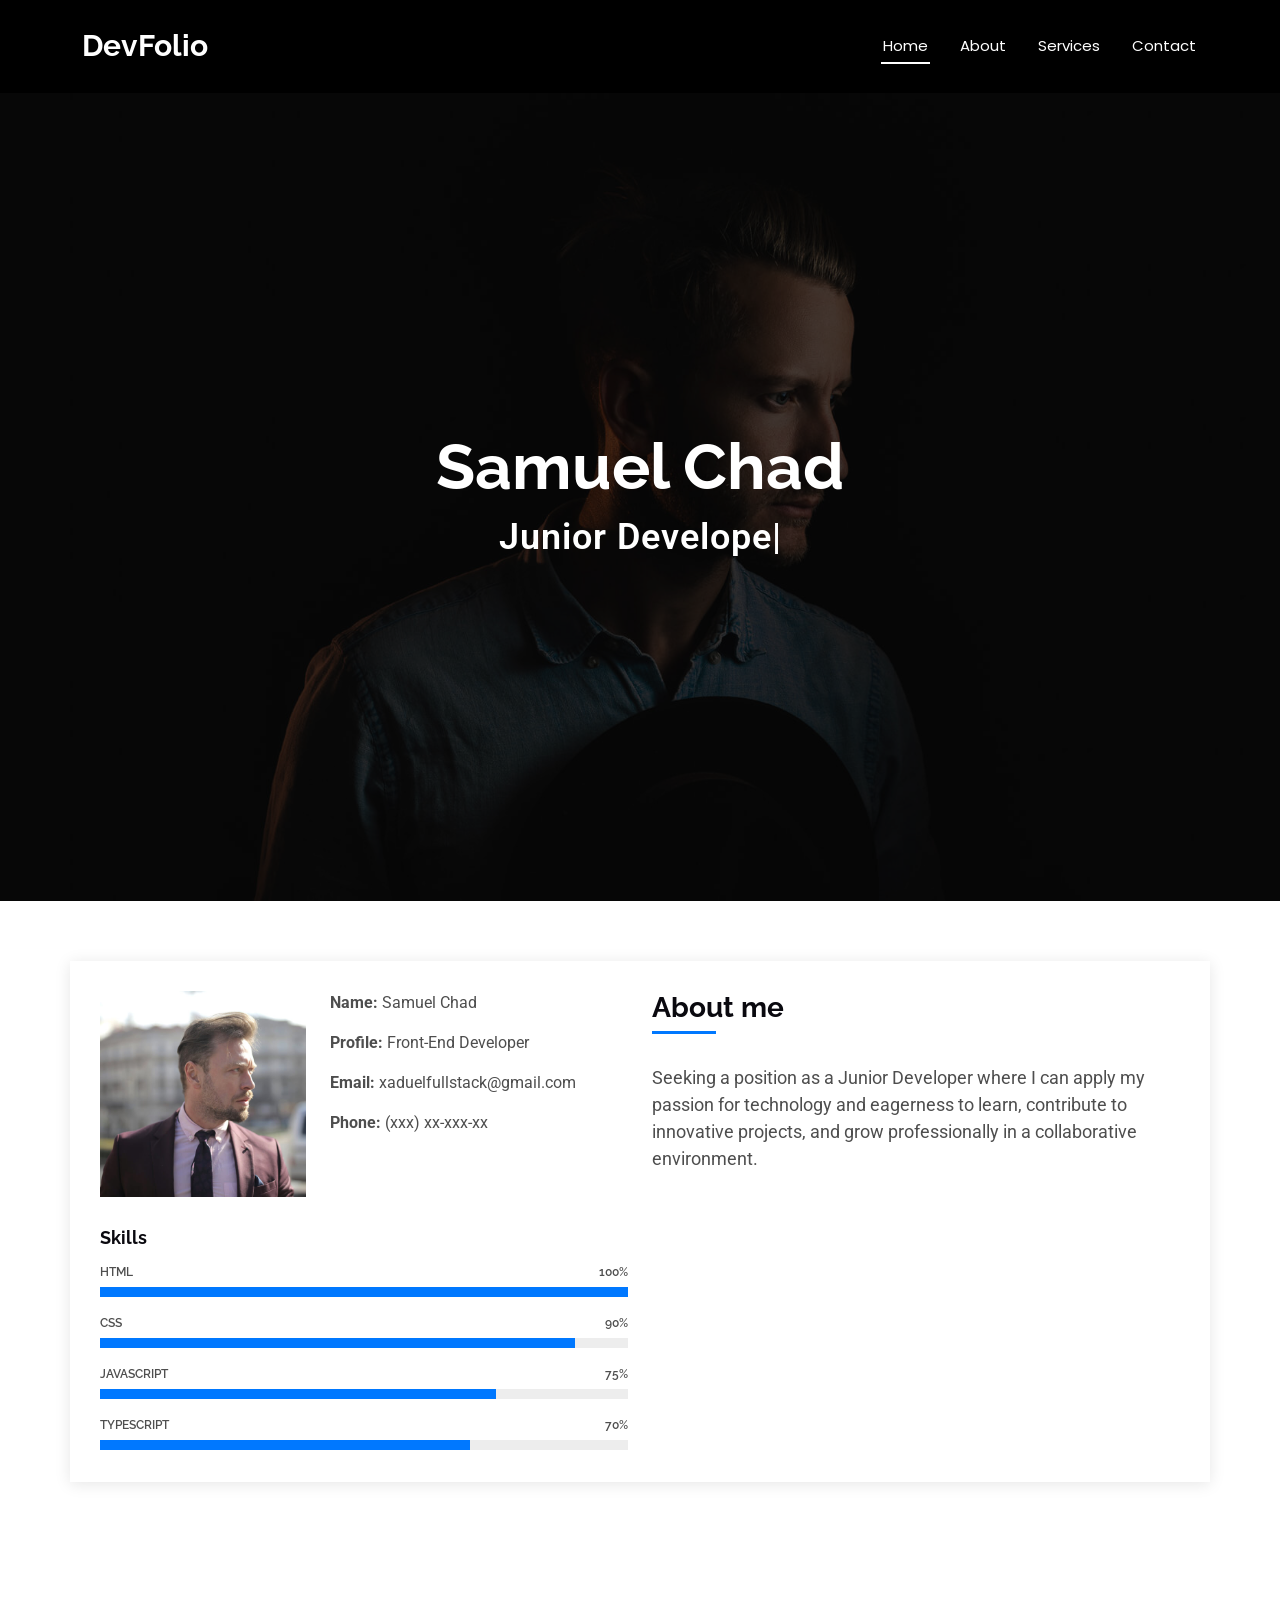
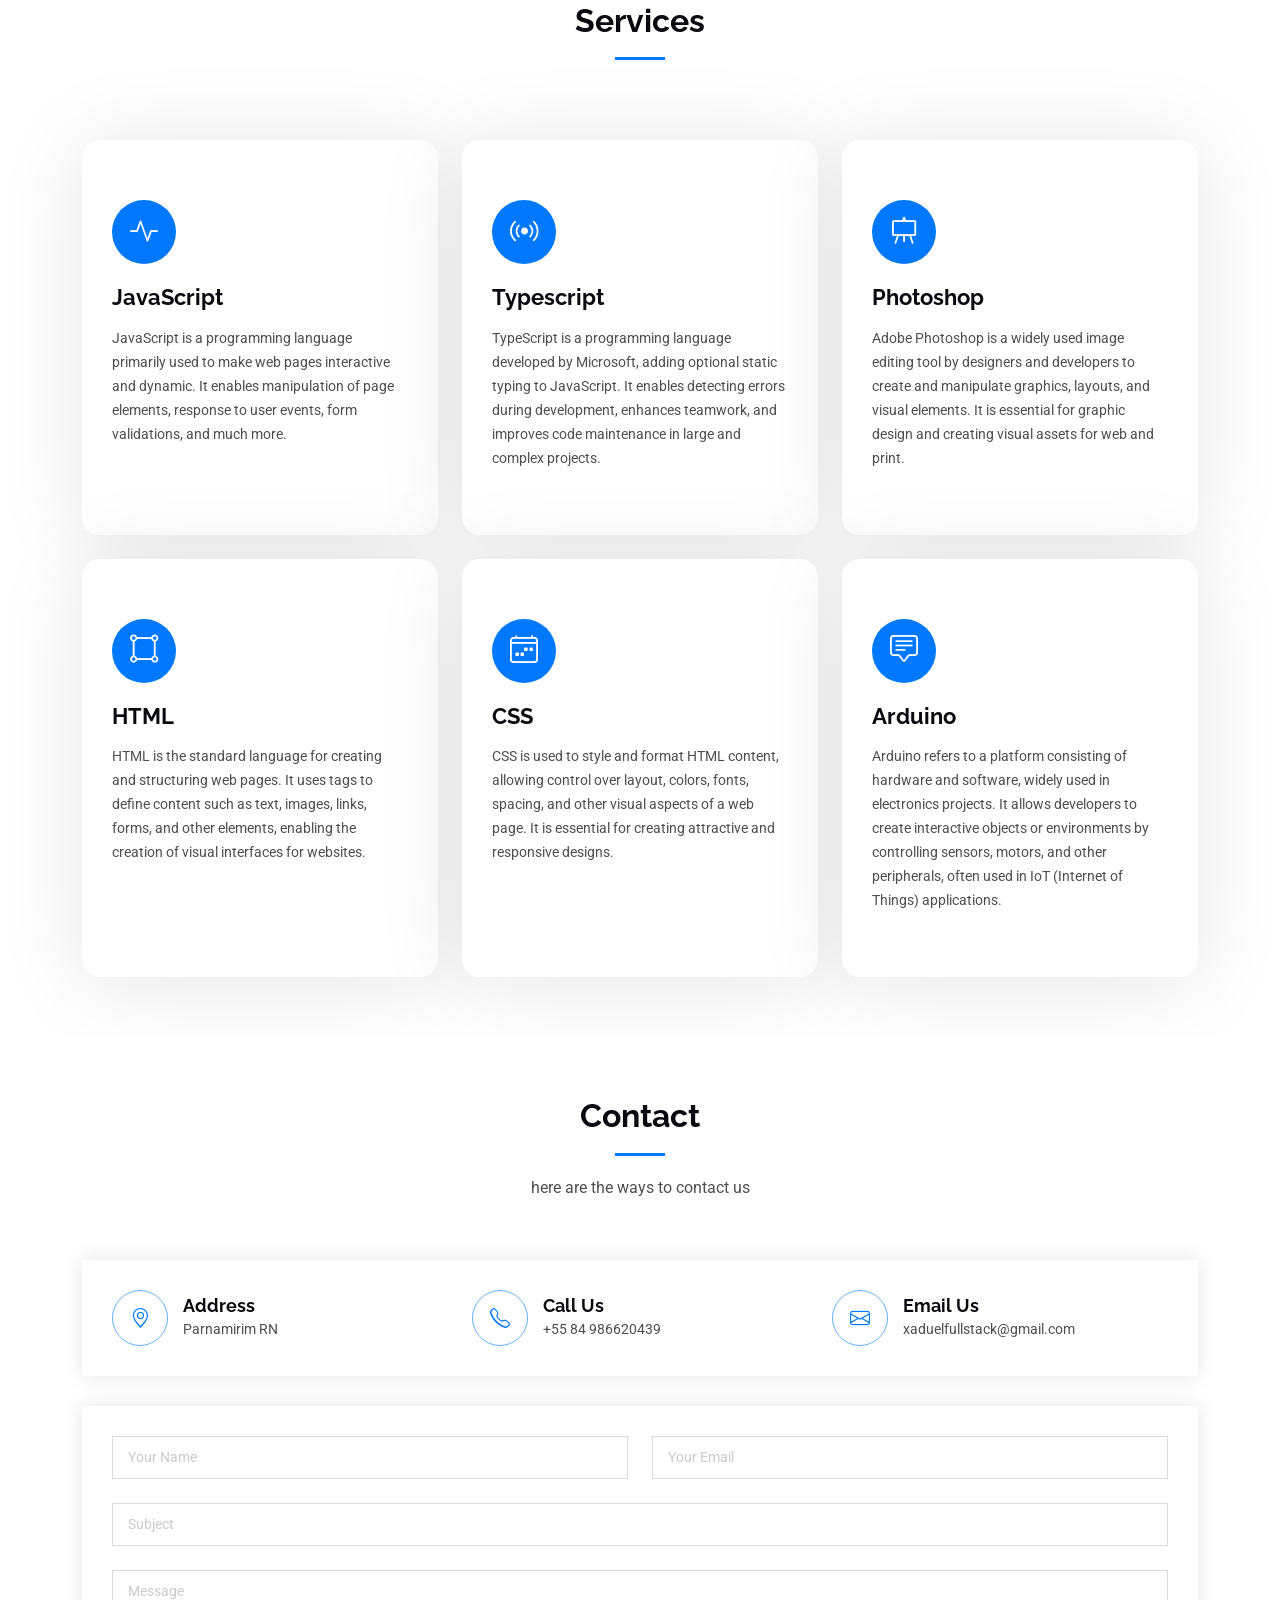
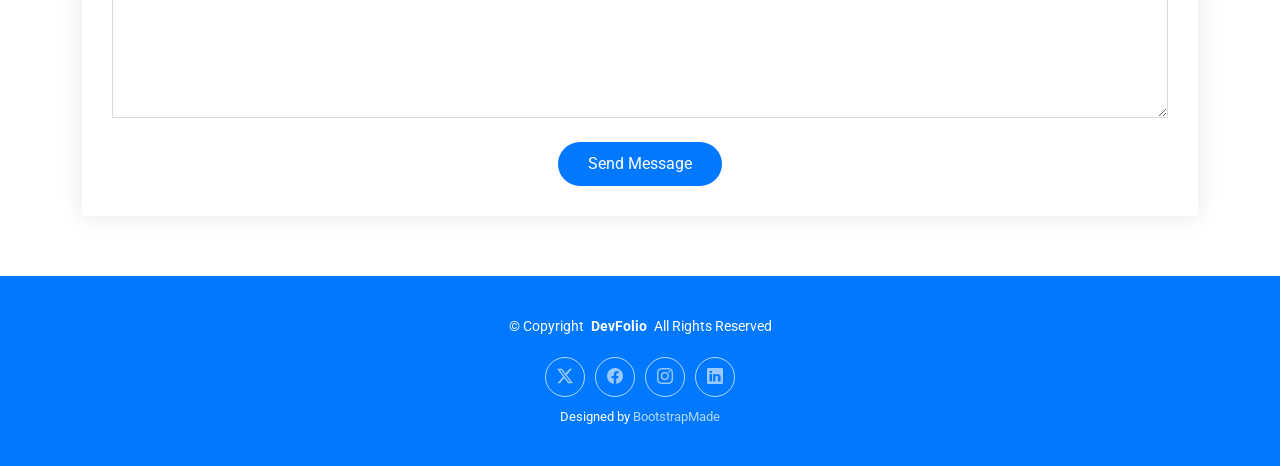
<file: index.html>
<!DOCTYPE html>
<html lang="en">

<head>
  <meta charset="utf-8">
  <meta content="width=device-width, initial-scale=1.0" name="viewport">
  <title>DevFolio</title>
  <meta content="" name="description">
  <meta content="" name="keywords">

  <!-- Favicons 
  <link href="assets/img/favicon.png" rel="icon">
  <link href="assets/img/apple-touch-icon.png" rel="apple-touch-icon">
  -->

  <!-- Fonts -->
  <link href="https://fonts.googleapis.com" rel="preconnect">
  <link href="https://fonts.gstatic.com" rel="preconnect" crossorigin>
  <link href="https://fonts.googleapis.com/css2?family=Roboto:ital,wght@0,100;0,300;0,400;0,500;0,700;0,900;1,100;1,300;1,400;1,500;1,700;1,900&family=Poppins:ital,wght@0,100;0,200;0,300;0,400;0,500;0,600;0,700;0,800;0,900;1,100;1,200;1,300;1,400;1,500;1,600;1,700;1,800;1,900&family=Raleway:ital,wght@0,100;0,200;0,300;0,400;0,500;0,600;0,700;0,800;0,900;1,100;1,200;1,300;1,400;1,500;1,600;1,700;1,800;1,900&display=swap" rel="stylesheet">

  <!-- Vendor CSS Files -->
  <link href="assets/vendor/bootstrap/css/bootstrap.min.css" rel="stylesheet">
  <link href="assets/vendor/bootstrap-icons/bootstrap-icons.css" rel="stylesheet">
  <link href="assets/vendor/aos/aos.css" rel="stylesheet">
  <link href="assets/vendor/glightbox/css/glightbox.min.css" rel="stylesheet">
  <link href="assets/vendor/swiper/swiper-bundle.min.css" rel="stylesheet">

  <!-- Main CSS File -->
  <link href="assets/css/main.css" rel="stylesheet">

</head>

<body class="index-page">

  <header id="header" class="header d-flex align-items-center sticky-top">
    <div class="container-fluid container-xl position-relative d-flex align-items-center justify-content-between">

      <a href="index.html" class="logo d-flex align-items-center">
        <!-- Uncomment the line below if you also wish to use an image logo -->
        <!-- <img src="assets/img/logo.png" alt=""> -->
        <h1 class="sitename">DevFolio</h1>
      </a>

      <nav id="navmenu" class="navmenu">
        <ul>
          <li><a href="#hero" class="active">Home<br></a></li>
          <li><a href="#about">About</a></li>
          <li><a href="#services">Services</a></li>
          <!-- <li class="dropdown"><a href="#"><span>Dropdown</span> <i class="bi bi-chevron-down toggle-dropdown"></i></a>
            <ul>
              <li><a href="#">Dropdown 1</a></li>
              <li class="dropdown"><a href="#"><span>Deep Dropdown</span> <i class="bi bi-chevron-down toggle-dropdown"></i></a>
                <ul>
                  <li><a href="#">Deep Dropdown 1</a></li>
                  <li><a href="#">Deep Dropdown 2</a></li>
                  <li><a href="#">Deep Dropdown 3</a></li>
                  <li><a href="#">Deep Dropdown 4</a></li>
                  <li><a href="#">Deep Dropdown 5</a></li>
                </ul>
              </li>
              <li><a href="#">Dropdown 2</a></li>
              <li><a href="#">Dropdown 3</a></li>
              <li><a href="#">Dropdown 4</a></li>
            </ul>
          </li> -->
          <li><a href="#contact">Contact</a></li>
        </ul>
        <i class="mobile-nav-toggle d-xl-none bi bi-list"></i>
      </nav>

    </div>
  </header>

  <main class="main">

    <!-- Hero Section -->
    <section id="hero" class="hero section dark-background">

      <img src="assets/img/hero-img.jpg" alt="" data-aos="fade-in">

      <div class="container d-flex flex-column align-items-center justify-content-center text-center" data-aos="fade-up" data-aos-delay="100">
        <h2>Samuel Chad</h2>
        <p><span class="typed" data-typed-items="Junior Developer"></span></p>
      </div>

    </section><!-- /Hero Section -->

    <!-- About Section -->
    <section id="about" class="about section">

      <div class="container" data-aos="fade-up" data-aos-delay="100">

        <div class="row gy-4">
          <div class="col-md-6">

            <div class="row justify-content-between gy-4">
              <div class="col-lg-5">
                <img src="assets/img/profile-img.jpg" class="img-fluid" alt="">
              </div>
              <div class="col-lg-7 about-info">
                <p><strong>Name: </strong> <span>Samuel Chad</span></p>
                <p><strong>Profile: </strong> <span>Front-End Developer</span></p>
                <p><strong>Email: </strong> <span>xaduelfullstack@gmail.com</span></p>
                <p><strong>Phone: </strong> <span>(xxx) xx-xxx-xx</span></p>
              </div>
            </div>

            <div class="skills-content skills-animation">

              <h5>Skills</h5>

              <div class="progress">
                <span class="skill"><span>HTML</span> <i class="val">100%</i></span>
                <div class="progress-bar-wrap">
                  <div class="progress-bar" role="progressbar" aria-valuenow="100" aria-valuemin="0" aria-valuemax="100"></div>
                </div>
              </div><!-- End Skills Item -->

              <div class="progress">
                <span class="skill"><span>CSS</span> <i class="val">90%</i></span>
                <div class="progress-bar-wrap">
                  <div class="progress-bar" role="progressbar" aria-valuenow="90" aria-valuemin="0" aria-valuemax="100"></div>
                </div>
              </div><!-- End Skills Item -->

              <div class="progress">
                <span class="skill"><span>JavaScript</span> <i class="val">75%</i></span>
                <div class="progress-bar-wrap">
                  <div class="progress-bar" role="progressbar" aria-valuenow="75" aria-valuemin="0" aria-valuemax="100"></div>
                </div>
              </div><!-- End Skills Item -->

              <div class="progress">
                <span class="skill"><span>Typescript</span> <i class="val">70%</i></span>
                <div class="progress-bar-wrap">
                  <div class="progress-bar" role="progressbar" aria-valuenow="70" aria-valuemin="0" aria-valuemax="100"></div>
                </div>
              </div><!-- End Skills Item -->

            </div>
          </div>

          <div class="col-md-6">
            <div class="about-me">
              <h4>About me</h4>
              <p>
                Seeking a position as a Junior Developer where I can apply my passion for technology and eagerness to learn, contribute to innovative projects, and grow professionally in a collaborative environment.
              </p>
            </div>
          </div>
        </div>

      </div>

    </section><!-- /About Section -->

    <!-- Services Section -->
    <section id="services" class="services section">

      <!-- Section Title -->
      <div class="container section-title" data-aos="fade-up">
        <h2>Services</h2>
        <!-- <p>Necessitatibus eius consequatur ex aliquid fuga eum quidem sint consectetur velit</p> -->
      </div><!-- End Section Title -->

      <div class="container">

        <div class="row gy-4">

          <div class="col-lg-4 col-md-6" data-aos="fade-up" data-aos-delay="100">
            <div class="service-item  position-relative">
              <div class="icon">
                <i class="bi bi-activity"></i>
              </div>
              <a href="#" class="stretched-link">
                <h3>JavaScript</h3>
              </a>
              <p>JavaScript is a programming language primarily used to make web pages interactive and dynamic. It enables manipulation of page elements, response to user events, form validations, and much more.</p>
            </div>
          </div><!-- End Service Item -->

          <div class="col-lg-4 col-md-6" data-aos="fade-up" data-aos-delay="200">
            <div class="service-item position-relative">
              <div class="icon">
                <i class="bi bi-broadcast"></i>
              </div>
              <a href="#" class="stretched-link">
                <h3>Typescript</h3>
              </a>
              <p>TypeScript is a programming language developed by Microsoft, adding optional static typing to JavaScript. It enables detecting errors during development, enhances teamwork, and improves code maintenance in large and complex projects.</p>
            </div>
          </div><!-- End Service Item -->

          <div class="col-lg-4 col-md-6" data-aos="fade-up" data-aos-delay="300">
            <div class="service-item position-relative">
              <div class="icon">
                <i class="bi bi-easel"></i>
              </div>
              <a href="#" class="stretched-link">
                <h3>Photoshop</h3>
              </a>
              <p>Adobe Photoshop is a widely used image editing tool by designers and developers to create and manipulate graphics, layouts, and visual elements. It is essential for graphic design and creating visual assets for web and print.</p>
            </div>
          </div><!-- End Service Item -->

          <div class="col-lg-4 col-md-6" data-aos="fade-up" data-aos-delay="400">
            <div class="service-item position-relative">
              <div class="icon">
                <i class="bi bi-bounding-box-circles"></i>
              </div>
              <a href="#" class="stretched-link">
                <h3>HTML</h3>
              </a>
              <p>HTML is the standard language for creating and structuring web pages. It uses tags to define content such as text, images, links, forms, and other elements, enabling the creation of visual interfaces for websites.</p>
              <a href="#" class="stretched-link"></a>
            </div>
          </div><!-- End Service Item -->

          <div class="col-lg-4 col-md-6" data-aos="fade-up" data-aos-delay="500">
            <div class="service-item position-relative">
              <div class="icon">
                <i class="bi bi-calendar4-week"></i>
              </div>
              <a href="#" class="stretched-link">
                <h3>CSS</h3>
              </a>
              <p>CSS is used to style and format HTML content, allowing control over layout, colors, fonts, spacing, and other visual aspects of a web page. It is essential for creating attractive and responsive designs.</p>
              <a href="#" class="stretched-link"></a>
            </div>
          </div><!-- End Service Item -->

          <div class="col-lg-4 col-md-6" data-aos="fade-up" data-aos-delay="600">
            <div class="service-item position-relative">
              <div class="icon">
                <i class="bi bi-chat-square-text"></i>
              </div>
              <a href="#" class="stretched-link">
                <h3>Arduino</h3>
              </a>
              <p>Arduino refers to a platform consisting of hardware and software, widely used in electronics projects. It allows developers to create interactive objects or environments by controlling sensors, motors, and other peripherals, often used in IoT (Internet of Things) applications.</p>
              <a href="#" class="stretched-link"></a>
            </div>
          </div><!-- End Service Item -->

        </div>

      </div>

    </section><!-- /Services Section -->

    <!-- Contact Section -->
    <section id="contact" class="contact section">

      <!-- Section Title -->
      <div class="container section-title" data-aos="fade-up">
        <h2>Contact</h2>
        <p>here are the ways to contact us</p>
      </div><!-- End Section Title -->

      <div class="container" data-aos="fade-up" data-aos-delay="100">

        <div class="info-wrap" data-aos="fade-up" data-aos-delay="200">
          <div class="row gy-5">

            <div class="col-lg-4">
              <div class="info-item d-flex align-items-center">
                <i class="bi bi-geo-alt flex-shrink-0"></i>
                <div>
                  <h3>Address</h3>
                  <p>Parnamirim RN</p>
                </div>
              </div>
            </div><!-- End Info Item -->

            <div class="col-lg-4">
              <div class="info-item d-flex align-items-center">
                <i class="bi bi-telephone flex-shrink-0"></i>
                <div>
                  <h3>Call Us</h3>
                  <p>+55 84 986620439</p>
                </div>
              </div>
            </div><!-- End Info Item -->

            <div class="col-lg-4">
              <div class="info-item d-flex align-items-center">
                <i class="bi bi-envelope flex-shrink-0"></i>
                <div>
                  <h3>Email Us</h3>
                  <p>xaduelfullstack@gmail.com</p>
                </div>
              </div>
            </div><!-- End Info Item -->

          </div>
        </div>

        <form action="forms/contact.php" method="post" class="php-email-form" data-aos="fade-up" data-aos-delay="300">
          <div class="row gy-4">

            <div class="col-md-6">
              <input type="text" name="name" class="form-control" placeholder="Your Name" required="">
            </div>

            <div class="col-md-6 ">
              <input type="email" class="form-control" name="email" placeholder="Your Email" required="">
            </div>

            <div class="col-md-12">
              <input type="text" class="form-control" name="subject" placeholder="Subject" required="">
            </div>

            <div class="col-md-12">
              <textarea class="form-control" name="message" rows="6" placeholder="Message" required=""></textarea>
            </div>

            <div class="col-md-12 text-center">
              <div class="loading">Loading</div>
              <div class="error-message"></div>
              <div class="sent-message">Your message has been sent. Thank you!</div>

              <button type="submit">Send Message</button>
            </div>

          </div>
        </form><!-- End Contact Form -->

      </div>

    </section><!-- /Contact Section -->

  </main>

  <footer id="footer" class="footer accent-background">

    <div class="container">
      <div class="copyright text-center ">
        <p>© <span>Copyright</span> <strong class="px-1 sitename">DevFolio</strong> <span>All Rights Reserved</span></p>
      </div>
      <div class="social-links d-flex justify-content-center">
        <a href=""><i class="bi bi-twitter-x"></i></a>
        <a href=""><i class="bi bi-facebook"></i></a>
        <a href=""><i class="bi bi-instagram"></i></a>
        <a href=""><i class="bi bi-linkedin"></i></a>
      </div>
      <div class="credits">
        <!-- All the links in the footer should remain intact. -->
        <!-- You can delete the links only if you've purchased the pro version. -->
        <!-- Licensing information: https://bootstrapmade.com/license/ -->
        <!-- Purchase the pro version with working PHP/AJAX contact form: [buy-url] -->
        Designed by <a href="https://bootstrapmade.com/">BootstrapMade</a>
      </div>
    </div>

  </footer>

  <!-- Scroll Top -->
  <a href="#" id="scroll-top" class="scroll-top d-flex align-items-center justify-content-center"><i class="bi bi-arrow-up-short"></i></a>

  <!-- Preloader -->
  <div id="preloader"></div>

  <!-- Vendor JS Files -->
  <script src="assets/vendor/bootstrap/js/bootstrap.bundle.min.js"></script>
  <script src="assets/vendor/php-email-form/validate.js"></script>
  <script src="assets/vendor/aos/aos.js"></script>
  <script src="assets/vendor/typed.js/typed.umd.js"></script>
  <script src="assets/vendor/waypoints/noframework.waypoints.js"></script>
  <script src="assets/vendor/purecounter/purecounter_vanilla.js"></script>
  <script src="assets/vendor/glightbox/js/glightbox.min.js"></script>
  <script src="assets/vendor/imagesloaded/imagesloaded.pkgd.min.js"></script>
  <script src="assets/vendor/isotope-layout/isotope.pkgd.min.js"></script>
  <script src="assets/vendor/swiper/swiper-bundle.min.js"></script>

  <!-- Main JS File -->
  <script src="assets/js/main.js"></script>

</body>

</html>
</file>
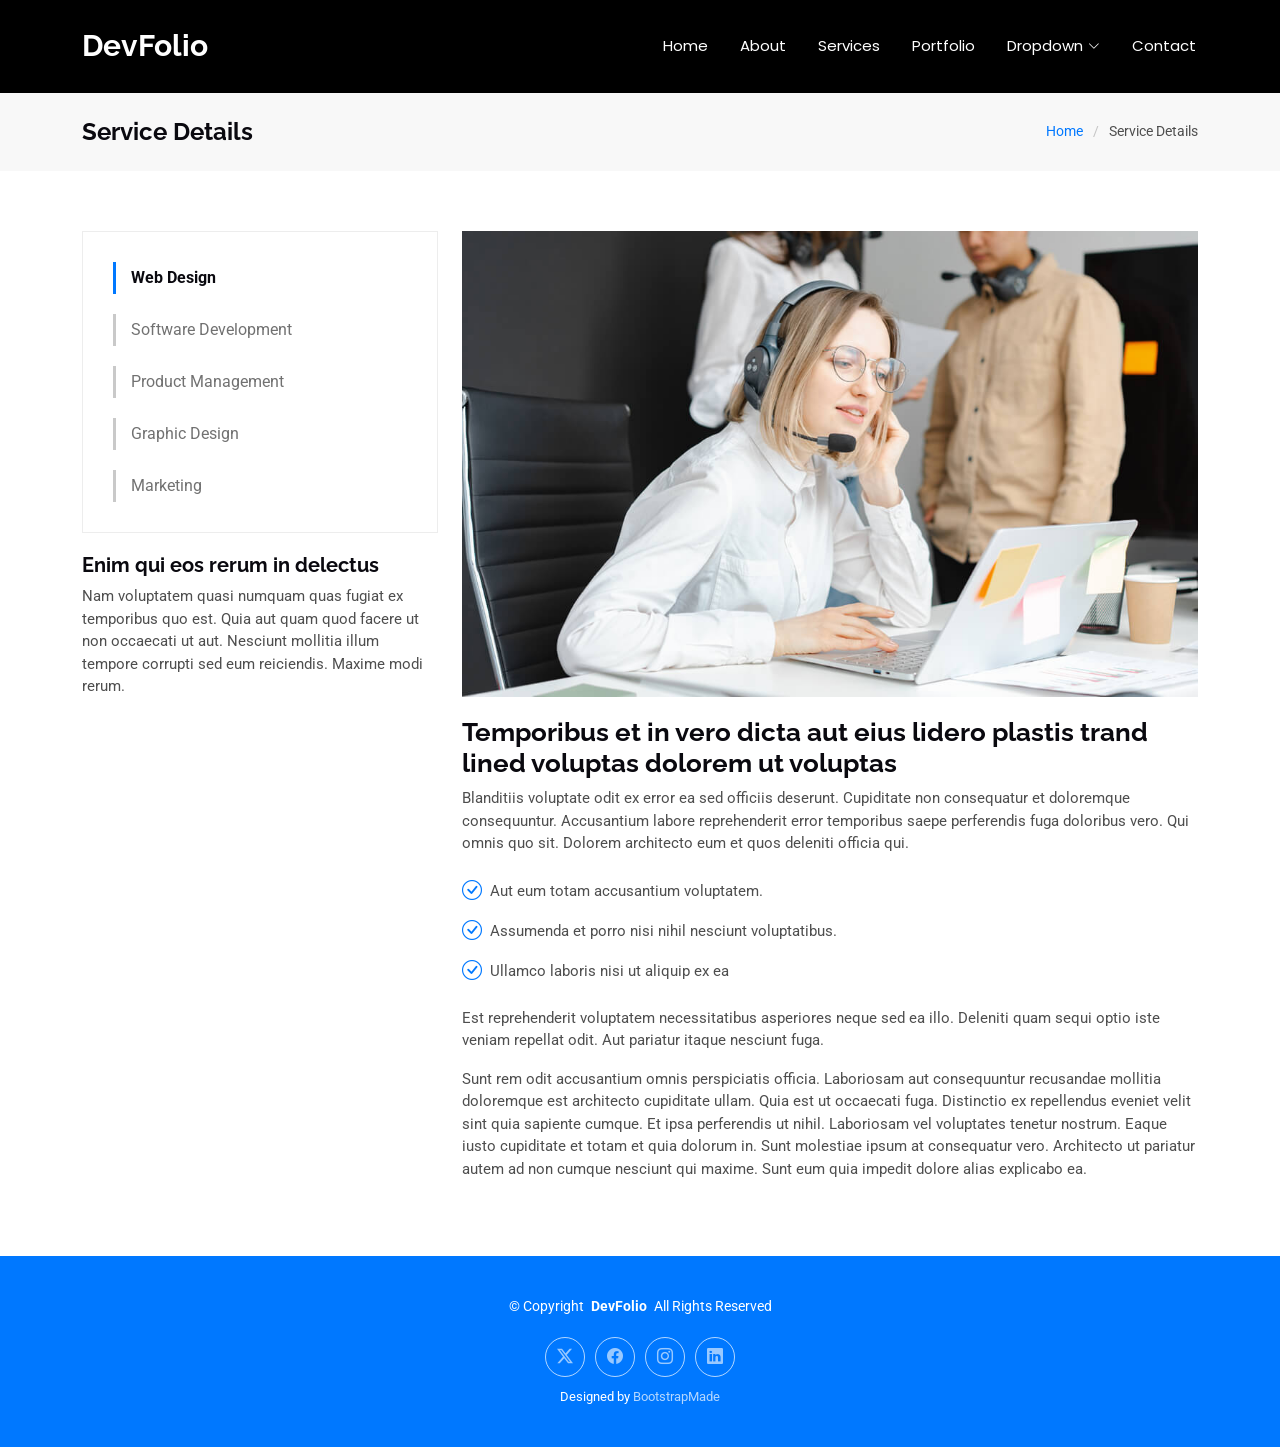
<file: service-details.html>
<!DOCTYPE html>
<html lang="en">

<head>
  <meta charset="utf-8">
  <meta content="width=device-width, initial-scale=1.0" name="viewport">
  <title>Service Details - DevFolio Bootstrap Template</title>
  <meta content="" name="description">
  <meta content="" name="keywords">

  <!-- Favicons -->
  <link href="assets/img/favicon.png" rel="icon">
  <link href="assets/img/apple-touch-icon.png" rel="apple-touch-icon">

  <!-- Fonts -->
  <link href="https://fonts.googleapis.com" rel="preconnect">
  <link href="https://fonts.gstatic.com" rel="preconnect" crossorigin>
  <link href="https://fonts.googleapis.com/css2?family=Roboto:ital,wght@0,100;0,300;0,400;0,500;0,700;0,900;1,100;1,300;1,400;1,500;1,700;1,900&family=Poppins:ital,wght@0,100;0,200;0,300;0,400;0,500;0,600;0,700;0,800;0,900;1,100;1,200;1,300;1,400;1,500;1,600;1,700;1,800;1,900&family=Raleway:ital,wght@0,100;0,200;0,300;0,400;0,500;0,600;0,700;0,800;0,900;1,100;1,200;1,300;1,400;1,500;1,600;1,700;1,800;1,900&display=swap" rel="stylesheet">

  <!-- Vendor CSS Files -->
  <link href="assets/vendor/bootstrap/css/bootstrap.min.css" rel="stylesheet">
  <link href="assets/vendor/bootstrap-icons/bootstrap-icons.css" rel="stylesheet">
  <link href="assets/vendor/aos/aos.css" rel="stylesheet">
  <link href="assets/vendor/glightbox/css/glightbox.min.css" rel="stylesheet">
  <link href="assets/vendor/swiper/swiper-bundle.min.css" rel="stylesheet">

  <!-- Main CSS File -->
  <link href="assets/css/main.css" rel="stylesheet">

  <!-- =======================================================
  * Template Name: DevFolio
  * Template URL: https://bootstrapmade.com/devfolio-bootstrap-portfolio-html-template/
  * Updated: Jun 29 2024 with Bootstrap v5.3.3
  * Author: BootstrapMade.com
  * License: https://bootstrapmade.com/license/
  ======================================================== -->
</head>

<body class="service-details-page">

  <header id="header" class="header d-flex align-items-center sticky-top">
    <div class="container-fluid container-xl position-relative d-flex align-items-center justify-content-between">

      <a href="index.html" class="logo d-flex align-items-center">
        <!-- Uncomment the line below if you also wish to use an image logo -->
        <!-- <img src="assets/img/logo.png" alt=""> -->
        <h1 class="sitename">DevFolio</h1>
      </a>

      <nav id="navmenu" class="navmenu">
        <ul>
          <li><a href="#hero">Home<br></a></li>
          <li><a href="#about">About</a></li>
          <li><a href="#services">Services</a></li>
          <li><a href="#portfolio">Portfolio</a></li>
          <li class="dropdown"><a href="#"><span>Dropdown</span> <i class="bi bi-chevron-down toggle-dropdown"></i></a>
            <ul>
              <li><a href="#">Dropdown 1</a></li>
              <li class="dropdown"><a href="#"><span>Deep Dropdown</span> <i class="bi bi-chevron-down toggle-dropdown"></i></a>
                <ul>
                  <li><a href="#">Deep Dropdown 1</a></li>
                  <li><a href="#">Deep Dropdown 2</a></li>
                  <li><a href="#">Deep Dropdown 3</a></li>
                  <li><a href="#">Deep Dropdown 4</a></li>
                  <li><a href="#">Deep Dropdown 5</a></li>
                </ul>
              </li>
              <li><a href="#">Dropdown 2</a></li>
              <li><a href="#">Dropdown 3</a></li>
              <li><a href="#">Dropdown 4</a></li>
            </ul>
          </li>
          <li><a href="#contact">Contact</a></li>
        </ul>
        <i class="mobile-nav-toggle d-xl-none bi bi-list"></i>
      </nav>

    </div>
  </header>

  <main class="main">

    <!-- Page Title -->
    <div class="page-title" data-aos="fade">
      <div class="container d-lg-flex justify-content-between align-items-center">
        <h1 class="mb-2 mb-lg-0">Service Details</h1>
        <nav class="breadcrumbs">
          <ol>
            <li><a href="index.html">Home</a></li>
            <li class="current">Service Details</li>
          </ol>
        </nav>
      </div>
    </div><!-- End Page Title -->

    <!-- Service Details Section -->
    <section id="service-details" class="service-details section">

      <div class="container">

        <div class="row gy-4">

          <div class="col-lg-4" data-aos="fade-up" data-aos-delay="100">
            <div class="services-list">
              <a href="#" class="active">Web Design</a>
              <a href="#">Software Development</a>
              <a href="#">Product Management</a>
              <a href="#">Graphic Design</a>
              <a href="#">Marketing</a>
            </div>

            <h4>Enim qui eos rerum in delectus</h4>
            <p>Nam voluptatem quasi numquam quas fugiat ex temporibus quo est. Quia aut quam quod facere ut non occaecati ut aut. Nesciunt mollitia illum tempore corrupti sed eum reiciendis. Maxime modi rerum.</p>
          </div>

          <div class="col-lg-8" data-aos="fade-up" data-aos-delay="200">
            <img src="assets/img/services.jpg" alt="" class="img-fluid services-img">
            <h3>Temporibus et in vero dicta aut eius lidero plastis trand lined voluptas dolorem ut voluptas</h3>
            <p>
              Blanditiis voluptate odit ex error ea sed officiis deserunt. Cupiditate non consequatur et doloremque consequuntur. Accusantium labore reprehenderit error temporibus saepe perferendis fuga doloribus vero. Qui omnis quo sit. Dolorem architecto eum et quos deleniti officia qui.
            </p>
            <ul>
              <li><i class="bi bi-check-circle"></i> <span>Aut eum totam accusantium voluptatem.</span></li>
              <li><i class="bi bi-check-circle"></i> <span>Assumenda et porro nisi nihil nesciunt voluptatibus.</span></li>
              <li><i class="bi bi-check-circle"></i> <span>Ullamco laboris nisi ut aliquip ex ea</span></li>
            </ul>
            <p>
              Est reprehenderit voluptatem necessitatibus asperiores neque sed ea illo. Deleniti quam sequi optio iste veniam repellat odit. Aut pariatur itaque nesciunt fuga.
            </p>
            <p>
              Sunt rem odit accusantium omnis perspiciatis officia. Laboriosam aut consequuntur recusandae mollitia doloremque est architecto cupiditate ullam. Quia est ut occaecati fuga. Distinctio ex repellendus eveniet velit sint quia sapiente cumque. Et ipsa perferendis ut nihil. Laboriosam vel voluptates tenetur nostrum. Eaque iusto cupiditate et totam et quia dolorum in. Sunt molestiae ipsum at consequatur vero. Architecto ut pariatur autem ad non cumque nesciunt qui maxime. Sunt eum quia impedit dolore alias explicabo ea.
            </p>
          </div>

        </div>

      </div>

    </section><!-- /Service Details Section -->

  </main>

  <footer id="footer" class="footer accent-background">

    <div class="container">
      <div class="copyright text-center ">
        <p>© <span>Copyright</span> <strong class="px-1 sitename">DevFolio</strong> <span>All Rights Reserved</span></p>
      </div>
      <div class="social-links d-flex justify-content-center">
        <a href=""><i class="bi bi-twitter-x"></i></a>
        <a href=""><i class="bi bi-facebook"></i></a>
        <a href=""><i class="bi bi-instagram"></i></a>
        <a href=""><i class="bi bi-linkedin"></i></a>
      </div>
      <div class="credits">
        <!-- All the links in the footer should remain intact. -->
        <!-- You can delete the links only if you've purchased the pro version. -->
        <!-- Licensing information: https://bootstrapmade.com/license/ -->
        <!-- Purchase the pro version with working PHP/AJAX contact form: [buy-url] -->
        Designed by <a href="https://bootstrapmade.com/">BootstrapMade</a>
      </div>
    </div>

  </footer>

  <!-- Scroll Top -->
  <a href="#" id="scroll-top" class="scroll-top d-flex align-items-center justify-content-center"><i class="bi bi-arrow-up-short"></i></a>

  <!-- Preloader -->
  <div id="preloader"></div>

  <!-- Vendor JS Files -->
  <script src="assets/vendor/bootstrap/js/bootstrap.bundle.min.js"></script>
  <script src="assets/vendor/php-email-form/validate.js"></script>
  <script src="assets/vendor/aos/aos.js"></script>
  <script src="assets/vendor/typed.js/typed.umd.js"></script>
  <script src="assets/vendor/waypoints/noframework.waypoints.js"></script>
  <script src="assets/vendor/purecounter/purecounter_vanilla.js"></script>
  <script src="assets/vendor/glightbox/js/glightbox.min.js"></script>
  <script src="assets/vendor/imagesloaded/imagesloaded.pkgd.min.js"></script>
  <script src="assets/vendor/isotope-layout/isotope.pkgd.min.js"></script>
  <script src="assets/vendor/swiper/swiper-bundle.min.js"></script>

  <!-- Main JS File -->
  <script src="assets/js/main.js"></script>

</body>

</html>
</file>
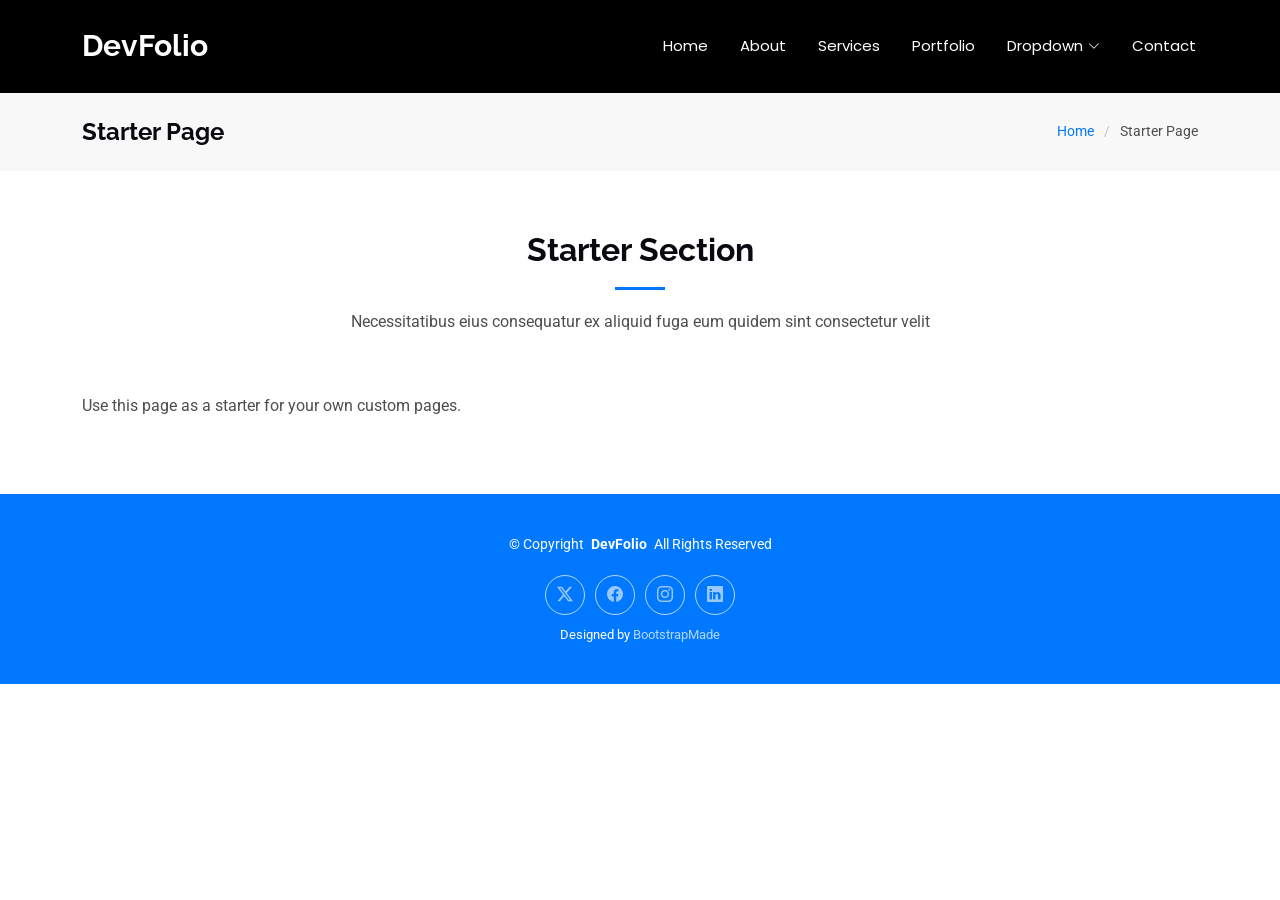
<file: starter-page.html>
<!DOCTYPE html>
<html lang="en">

<head>
  <meta charset="utf-8">
  <meta content="width=device-width, initial-scale=1.0" name="viewport">
  <title>Starter Page - DevFolio Bootstrap Template</title>
  <meta content="" name="description">
  <meta content="" name="keywords">

  <!-- Favicons -->
  <link href="assets/img/favicon.png" rel="icon">
  <link href="assets/img/apple-touch-icon.png" rel="apple-touch-icon">

  <!-- Fonts -->
  <link href="https://fonts.googleapis.com" rel="preconnect">
  <link href="https://fonts.gstatic.com" rel="preconnect" crossorigin>
  <link href="https://fonts.googleapis.com/css2?family=Roboto:ital,wght@0,100;0,300;0,400;0,500;0,700;0,900;1,100;1,300;1,400;1,500;1,700;1,900&family=Poppins:ital,wght@0,100;0,200;0,300;0,400;0,500;0,600;0,700;0,800;0,900;1,100;1,200;1,300;1,400;1,500;1,600;1,700;1,800;1,900&family=Raleway:ital,wght@0,100;0,200;0,300;0,400;0,500;0,600;0,700;0,800;0,900;1,100;1,200;1,300;1,400;1,500;1,600;1,700;1,800;1,900&display=swap" rel="stylesheet">

  <!-- Vendor CSS Files -->
  <link href="assets/vendor/bootstrap/css/bootstrap.min.css" rel="stylesheet">
  <link href="assets/vendor/bootstrap-icons/bootstrap-icons.css" rel="stylesheet">
  <link href="assets/vendor/aos/aos.css" rel="stylesheet">
  <link href="assets/vendor/glightbox/css/glightbox.min.css" rel="stylesheet">
  <link href="assets/vendor/swiper/swiper-bundle.min.css" rel="stylesheet">

  <!-- Main CSS File -->
  <link href="assets/css/main.css" rel="stylesheet">

  <!-- =======================================================
  * Template Name: DevFolio
  * Template URL: https://bootstrapmade.com/devfolio-bootstrap-portfolio-html-template/
  * Updated: Jun 29 2024 with Bootstrap v5.3.3
  * Author: BootstrapMade.com
  * License: https://bootstrapmade.com/license/
  ======================================================== -->
</head>

<body class="starter-page-page">

  <header id="header" class="header d-flex align-items-center sticky-top">
    <div class="container-fluid container-xl position-relative d-flex align-items-center justify-content-between">

      <a href="index.html" class="logo d-flex align-items-center">
        <!-- Uncomment the line below if you also wish to use an image logo -->
        <!-- <img src="assets/img/logo.png" alt=""> -->
        <h1 class="sitename">DevFolio</h1>
      </a>

      <nav id="navmenu" class="navmenu">
        <ul>
          <li><a href="#hero">Home<br></a></li>
          <li><a href="#about">About</a></li>
          <li><a href="#services">Services</a></li>
          <li><a href="#portfolio">Portfolio</a></li>
          <li class="dropdown"><a href="#"><span>Dropdown</span> <i class="bi bi-chevron-down toggle-dropdown"></i></a>
            <ul>
              <li><a href="#">Dropdown 1</a></li>
              <li class="dropdown"><a href="#"><span>Deep Dropdown</span> <i class="bi bi-chevron-down toggle-dropdown"></i></a>
                <ul>
                  <li><a href="#">Deep Dropdown 1</a></li>
                  <li><a href="#">Deep Dropdown 2</a></li>
                  <li><a href="#">Deep Dropdown 3</a></li>
                  <li><a href="#">Deep Dropdown 4</a></li>
                  <li><a href="#">Deep Dropdown 5</a></li>
                </ul>
              </li>
              <li><a href="#">Dropdown 2</a></li>
              <li><a href="#">Dropdown 3</a></li>
              <li><a href="#">Dropdown 4</a></li>
            </ul>
          </li>
          <li><a href="#contact">Contact</a></li>
        </ul>
        <i class="mobile-nav-toggle d-xl-none bi bi-list"></i>
      </nav>

    </div>
  </header>

  <main class="main">

    <!-- Page Title -->
    <div class="page-title" data-aos="fade">
      <div class="container d-lg-flex justify-content-between align-items-center">
        <h1 class="mb-2 mb-lg-0">Starter Page</h1>
        <nav class="breadcrumbs">
          <ol>
            <li><a href="index.html">Home</a></li>
            <li class="current">Starter Page</li>
          </ol>
        </nav>
      </div>
    </div><!-- End Page Title -->

    <!-- Starter Section Section -->
    <section id="starter-section" class="starter-section section">

      <!-- Section Title -->
      <div class="container section-title" data-aos="fade-up">
        <h2>Starter Section</h2>
        <p>Necessitatibus eius consequatur ex aliquid fuga eum quidem sint consectetur velit</p>
      </div><!-- End Section Title -->

      <div class="container" data-aos="fade-up">
        <p>Use this page as a starter for your own custom pages.</p>
      </div>

    </section><!-- /Starter Section Section -->

  </main>

  <footer id="footer" class="footer accent-background">

    <div class="container">
      <div class="copyright text-center ">
        <p>© <span>Copyright</span> <strong class="px-1 sitename">DevFolio</strong> <span>All Rights Reserved</span></p>
      </div>
      <div class="social-links d-flex justify-content-center">
        <a href=""><i class="bi bi-twitter-x"></i></a>
        <a href=""><i class="bi bi-facebook"></i></a>
        <a href=""><i class="bi bi-instagram"></i></a>
        <a href=""><i class="bi bi-linkedin"></i></a>
      </div>
      <div class="credits">
        <!-- All the links in the footer should remain intact. -->
        <!-- You can delete the links only if you've purchased the pro version. -->
        <!-- Licensing information: https://bootstrapmade.com/license/ -->
        <!-- Purchase the pro version with working PHP/AJAX contact form: [buy-url] -->
        Designed by <a href="https://bootstrapmade.com/">BootstrapMade</a>
      </div>
    </div>

  </footer>

  <!-- Scroll Top -->
  <a href="#" id="scroll-top" class="scroll-top d-flex align-items-center justify-content-center"><i class="bi bi-arrow-up-short"></i></a>

  <!-- Preloader -->
  <div id="preloader"></div>

  <!-- Vendor JS Files -->
  <script src="assets/vendor/bootstrap/js/bootstrap.bundle.min.js"></script>
  <script src="assets/vendor/php-email-form/validate.js"></script>
  <script src="assets/vendor/aos/aos.js"></script>
  <script src="assets/vendor/typed.js/typed.umd.js"></script>
  <script src="assets/vendor/waypoints/noframework.waypoints.js"></script>
  <script src="assets/vendor/purecounter/purecounter_vanilla.js"></script>
  <script src="assets/vendor/glightbox/js/glightbox.min.js"></script>
  <script src="assets/vendor/imagesloaded/imagesloaded.pkgd.min.js"></script>
  <script src="assets/vendor/isotope-layout/isotope.pkgd.min.js"></script>
  <script src="assets/vendor/swiper/swiper-bundle.min.js"></script>

  <!-- Main JS File -->
  <script src="assets/js/main.js"></script>

</body>

</html>
</file>
<file: assets/css/main.css>
/**
* Template Name: DevFolio
* Template URL: https://bootstrapmade.com/devfolio-bootstrap-portfolio-html-template/
* Updated: Jun 29 2024 with Bootstrap v5.3.3
* Author: BootstrapMade.com
* License: https://bootstrapmade.com/license/
*/

/*--------------------------------------------------------------
# Font & Color Variables
# Help: https://bootstrapmade.com/color-system/
--------------------------------------------------------------*/
/* Fonts */
:root {
  --default-font: "Roboto",  system-ui, -apple-system, "Segoe UI", Roboto, "Helvetica Neue", Arial, "Noto Sans", "Liberation Sans", sans-serif, "Apple Color Emoji", "Segoe UI Emoji", "Segoe UI Symbol", "Noto Color Emoji";
  --heading-font: "Raleway",  sans-serif;
  --nav-font: "Poppins",  sans-serif;
}

/* Global Colors - The following color variables are used throughout the website. Updating them here will change the color scheme of the entire website */
:root { 
  --background-color: #ffffff; /* Background color for the entire website, including individual sections */
  --default-color: #4e4e4e; /* Default color used for the majority of the text content across the entire website */
  --heading-color: #0a090f; /* Color for headings, subheadings and title throughout the website */
  --accent-color: #0078ff; /* Accent color that represents your brand on the website. It's used for buttons, links, and other elements that need to stand out */
  --surface-color: #ffffff; /* The surface color is used as a background of boxed elements within sections, such as cards, icon boxes, or other elements that require a visual separation from the global background. */
  --contrast-color: #ffffff; /* Contrast color for text, ensuring readability against backgrounds of accent, heading, or default colors. */
}

/* Nav Menu Colors - The following color variables are used specifically for the navigation menu. They are separate from the global colors to allow for more customization options */
:root {
  --nav-color: #ffffff;  /* The default color of the main navmenu links */
  --nav-hover-color: #ffffff; /* Applied to main navmenu links when they are hovered over or active */
  --nav-mobile-background-color: #ffffff; /* Used as the background color for mobile navigation menu */
  --nav-dropdown-background-color: #ffffff; /* Used as the background color for dropdown items that appear when hovering over primary navigation items */
  --nav-dropdown-color: #212529; /* Used for navigation links of the dropdown items in the navigation menu. */
  --nav-dropdown-hover-color: #0078ff; /* Similar to --nav-hover-color, this color is applied to dropdown navigation links when they are hovered over. */
}

/* Color Presets - These classes override global colors when applied to any section or element, providing reuse of the sam color scheme. */

.light-background {
  --background-color: #f9f9f9;
  --surface-color: #ffffff;
}

.dark-background {
  --background-color: #060606;
  --default-color: #ffffff;
  --heading-color: #ffffff;
  --surface-color: #252525;
  --contrast-color: #ffffff;
}

.accent-background {
  --background-color: #0078ff;
  --default-color: #ffffff;
  --heading-color: #ffffff;
  --accent-color: #ffffff;
  --surface-color: #3393ff;
  --contrast-color: #ffffff;
}

/* Smooth scroll */
:root {
  scroll-behavior: smooth;
}

/*--------------------------------------------------------------
# General Styling & Shared Classes
--------------------------------------------------------------*/
body {
  color: var(--default-color);
  background-color: var(--background-color);
  font-family: var(--default-font);
}

a {
  color: var(--accent-color);
  text-decoration: none;
  transition: 0.3s;
}

a:hover {
  color: color-mix(in srgb, var(--accent-color), transparent 25%);
  text-decoration: none;
}

h1,
h2,
h3,
h4,
h5,
h6 {
  color: var(--heading-color);
  font-family: var(--heading-font);
}

/* PHP Email Form Messages
------------------------------*/
.php-email-form .error-message {
  display: none;
  background: #df1529;
  color: #ffffff;
  text-align: left;
  padding: 15px;
  margin-bottom: 24px;
  font-weight: 600;
}

.php-email-form .sent-message {
  display: none;
  color: #ffffff;
  background: #059652;
  text-align: center;
  padding: 15px;
  margin-bottom: 24px;
  font-weight: 600;
}

.php-email-form .loading {
  display: none;
  background: var(--surface-color);
  text-align: center;
  padding: 15px;
  margin-bottom: 24px;
}

.php-email-form .loading:before {
  content: "";
  display: inline-block;
  border-radius: 50%;
  width: 24px;
  height: 24px;
  margin: 0 10px -6px 0;
  border: 3px solid var(--accent-color);
  border-top-color: var(--surface-color);
  animation: php-email-form-loading 1s linear infinite;
}

@keyframes php-email-form-loading {
  0% {
    transform: rotate(0deg);
  }

  100% {
    transform: rotate(360deg);
  }
}

/*--------------------------------------------------------------
# Global Header
--------------------------------------------------------------*/
.header {
  --background-color: #000000;
  --default-color: #ffffff;
  --heading-color: #ffffff;
  color: var(--default-color);
  background-color: var(--background-color);
  padding: 20px 0;
  transition: all 0.5s;
  z-index: 997;
}

.header .logo {
  line-height: 1;
}

.header .logo img {
  max-height: 32px;
  margin-right: 8px;
}

.header .logo h1 {
  font-size: 30px;
  margin: 0;
  font-weight: 700;
  color: var(--heading-color);
}

.scrolled .header {
  box-shadow: 0px 0 18px rgba(0, 0, 0, 0.1);
}

/*--------------------------------------------------------------
# Navigation Menu
--------------------------------------------------------------*/
/* Desktop Navigation */
@media (min-width: 1200px) {
  .navmenu {
    padding: 0;
  }

  .navmenu ul {
    margin: 0;
    padding: 0;
    display: flex;
    list-style: none;
    align-items: center;
  }

  .navmenu li {
    position: relative;
  }

  .navmenu>ul>li {
    white-space: nowrap;
    padding: 15px 14px;
  }

  .navmenu>ul>li:last-child {
    padding-right: 0;
  }

  .navmenu a,
  .navmenu a:focus {
    color: var(--nav-color);
    font-size: 15px;
    padding: 0 2px;
    font-family: var(--nav-font);
    font-weight: 400;
    display: flex;
    align-items: center;
    justify-content: space-between;
    white-space: nowrap;
    transition: 0.3s;
    position: relative;
  }

  .navmenu a i,
  .navmenu a:focus i {
    font-size: 12px;
    line-height: 0;
    margin-left: 5px;
    transition: 0.3s;
  }

  .navmenu>ul>li>a:before {
    content: "";
    position: absolute;
    width: 100%;
    height: 2px;
    bottom: -6px;
    left: 0;
    background-color: var(--nav-hover-color);
    visibility: hidden;
    width: 0px;
    transition: all 0.3s ease-in-out 0s;
  }

  .navmenu a:hover:before,
  .navmenu li:hover>a:before,
  .navmenu .active:before {
    visibility: visible;
    width: 100%;
  }

  .navmenu li:hover>a,
  .navmenu .active,
  .navmenu .active:focus {
    color: var(--nav-hover-color);
  }

  .navmenu .dropdown ul {
    margin: 0;
    padding: 10px 0;
    background: var(--nav-dropdown-background-color);
    display: block;
    position: absolute;
    visibility: hidden;
    left: 14px;
    top: 130%;
    opacity: 0;
    transition: 0.3s;
    border-radius: 4px;
    z-index: 99;
    box-shadow: 0px 0px 30px rgba(0, 0, 0, 0.1);
  }

  .navmenu .dropdown ul li {
    min-width: 200px;
  }

  .navmenu .dropdown ul a {
    padding: 10px 20px;
    font-size: 15px;
    text-transform: none;
    color: var(--nav-dropdown-color);
  }

  .navmenu .dropdown ul a i {
    font-size: 12px;
  }

  .navmenu .dropdown ul a:hover,
  .navmenu .dropdown ul .active:hover,
  .navmenu .dropdown ul li:hover>a {
    color: var(--nav-dropdown-hover-color);
  }

  .navmenu .dropdown:hover>ul {
    opacity: 1;
    top: 100%;
    visibility: visible;
  }

  .navmenu .dropdown .dropdown ul {
    top: 0;
    left: -90%;
    visibility: hidden;
  }

  .navmenu .dropdown .dropdown:hover>ul {
    opacity: 1;
    top: 0;
    left: -100%;
    visibility: visible;
  }
}

/* Mobile Navigation */
@media (max-width: 1199px) {
  .mobile-nav-toggle {
    color: var(--nav-color);
    font-size: 28px;
    line-height: 0;
    margin-right: 10px;
    cursor: pointer;
    transition: color 0.3s;
  }

  .navmenu {
    padding: 0;
    z-index: 9997;
  }

  .navmenu ul {
    display: none;
    position: absolute;
    inset: 60px 20px 20px 20px;
    padding: 10px 0;
    margin: 0;
    border-radius: 6px;
    background-color: var(--nav-mobile-background-color);
    border: 1px solid color-mix(in srgb, var(--default-color), transparent 90%);
    box-shadow: none;
    overflow-y: auto;
    transition: 0.3s;
    z-index: 9998;
  }

  .navmenu a,
  .navmenu a:focus {
    color: var(--nav-dropdown-color);
    padding: 10px 20px;
    font-family: var(--nav-font);
    font-size: 17px;
    font-weight: 500;
    display: flex;
    align-items: center;
    justify-content: space-between;
    white-space: nowrap;
    transition: 0.3s;
  }

  .navmenu a i,
  .navmenu a:focus i {
    font-size: 12px;
    line-height: 0;
    margin-left: 5px;
    width: 30px;
    height: 30px;
    display: flex;
    align-items: center;
    justify-content: center;
    border-radius: 50%;
    transition: 0.3s;
    background-color: color-mix(in srgb, var(--accent-color), transparent 90%);
  }

  .navmenu a i:hover,
  .navmenu a:focus i:hover {
    background-color: var(--accent-color);
    color: var(--contrast-color);
  }

  .navmenu a:hover,
  .navmenu .active,
  .navmenu .active:focus {
    color: var(--nav-dropdown-hover-color);
  }

  .navmenu .active i,
  .navmenu .active:focus i {
    background-color: var(--accent-color);
    color: var(--contrast-color);
    transform: rotate(180deg);
  }

  .navmenu .dropdown ul {
    position: static;
    display: none;
    z-index: 99;
    padding: 10px 0;
    margin: 10px 20px;
    background-color: var(--nav-dropdown-background-color);
    transition: all 0.5s ease-in-out;
  }

  .navmenu .dropdown ul ul {
    background-color: rgba(33, 37, 41, 0.1);
  }

  .navmenu .dropdown>.dropdown-active {
    display: block;
    background-color: rgba(33, 37, 41, 0.03);
  }

  .mobile-nav-active {
    overflow: hidden;
  }

  .mobile-nav-active .mobile-nav-toggle {
    color: #fff;
    position: absolute;
    font-size: 32px;
    top: 15px;
    right: 15px;
    margin-right: 0;
    z-index: 9999;
  }

  .mobile-nav-active .navmenu {
    position: fixed;
    overflow: hidden;
    inset: 0;
    background: rgba(33, 37, 41, 0.8);
    transition: 0.3s;
  }

  .mobile-nav-active .navmenu>ul {
    display: block;
  }
}

/*--------------------------------------------------------------
# Global Footer
--------------------------------------------------------------*/
.footer {
  color: var(--default-color);
  background-color: var(--background-color);
  font-size: 14px;
  padding: 40px 0;
  position: relative;
}

.footer .copyright p {
  margin-bottom: 0;
}

.footer .social-links {
  margin-top: 20px;
}

.footer .social-links a {
  display: flex;
  align-items: center;
  justify-content: center;
  width: 40px;
  height: 40px;
  border-radius: 50%;
  border: 1px solid color-mix(in srgb, var(--default-color), transparent 30%);
  font-size: 16px;
  color: color-mix(in srgb, var(--default-color), transparent 40%);
  margin: 0 5px;
  transition: 0.3s;
}

.footer .social-links a:hover {
  color: var(--default-color);
  border-color: var(--default-color);
}

.footer .credits {
  margin-top: 10px;
  font-size: 13px;
  text-align: center;
}

.footer .credits a {
  color: color-mix(in srgb, var(--default-color), transparent 30%);
}

/*--------------------------------------------------------------
# Preloader
--------------------------------------------------------------*/
#preloader {
  position: fixed;
  inset: 0;
  z-index: 999999;
  overflow: hidden;
  background: var(--background-color);
  transition: all 0.6s ease-out;
}

#preloader:before {
  content: "";
  position: fixed;
  top: calc(50% - 30px);
  left: calc(50% - 30px);
  border: 6px solid #ffffff;
  border-color: var(--accent-color) transparent var(--accent-color) transparent;
  border-radius: 50%;
  width: 60px;
  height: 60px;
  animation: animate-preloader 1.5s linear infinite;
}

@keyframes animate-preloader {
  0% {
    transform: rotate(0deg);
  }

  100% {
    transform: rotate(360deg);
  }
}

/*--------------------------------------------------------------
# Scroll Top Button
--------------------------------------------------------------*/
.scroll-top {
  position: fixed;
  visibility: hidden;
  opacity: 0;
  right: 15px;
  bottom: -15px;
  z-index: 99999;
  background-color: var(--accent-color);
  width: 44px;
  height: 44px;
  border-radius: 50px;
  transition: all 0.4s;
}

.scroll-top i {
  font-size: 24px;
  color: var(--contrast-color);
  line-height: 0;
}

.scroll-top:hover {
  background-color: color-mix(in srgb, var(--accent-color), transparent 20%);
  color: var(--contrast-color);
}

.scroll-top.active {
  visibility: visible;
  opacity: 1;
  bottom: 15px;
}

/*--------------------------------------------------------------
# Disable aos animation delay on mobile devices
--------------------------------------------------------------*/
@media screen and (max-width: 768px) {
  [data-aos-delay] {
    transition-delay: 0 !important;
  }
}

/*--------------------------------------------------------------
# Global Page Titles & Breadcrumbs
--------------------------------------------------------------*/
.page-title {
  --background-color: color-mix(in srgb, var(--default-color), transparent 96%);
  color: var(--default-color);
  background-color: var(--background-color);
  padding: 25px 0;
  position: relative;
}

.page-title h1 {
  font-size: 24px;
  font-weight: 700;
}

.page-title .breadcrumbs ol {
  display: flex;
  flex-wrap: wrap;
  list-style: none;
  padding: 0;
  margin: 0;
  font-size: 14px;
  font-weight: 400;
}

.page-title .breadcrumbs ol li+li {
  padding-left: 10px;
}

.page-title .breadcrumbs ol li+li::before {
  content: "/";
  display: inline-block;
  padding-right: 10px;
  color: color-mix(in srgb, var(--default-color), transparent 70%);
}

/*--------------------------------------------------------------
# Global Sections
--------------------------------------------------------------*/
section,
.section {
  color: var(--default-color);
  background-color: var(--background-color);
  padding: 60px 0;
  scroll-margin-top: 92px;
  overflow: clip;
}

@media (max-width: 1199px) {

  section,
  .section {
    scroll-margin-top: 76px;
  }
}

/*--------------------------------------------------------------
# Global Section Titles
--------------------------------------------------------------*/
.section-title {
  text-align: center;
  padding-bottom: 60px;
  position: relative;
}

.section-title h2 {
  font-size: 32px;
  font-weight: 700;
  margin-bottom: 20px;
  padding-bottom: 20px;
  position: relative;
}

.section-title h2:after {
  content: "";
  position: absolute;
  display: block;
  width: 50px;
  height: 3px;
  background: var(--accent-color);
  left: 0;
  right: 0;
  bottom: 0;
  margin: auto;
}

.section-title p {
  margin-bottom: 0;
}

/*--------------------------------------------------------------
# Hero Section
--------------------------------------------------------------*/
.hero {
  width: 100%;
  min-height: calc(100vh - 92px);
  position: relative;
  padding: 60px 0;
  display: flex;
  align-items: center;
  justify-content: center;
}

.hero img {
  position: absolute;
  inset: 0;
  display: block;
  width: 100%;
  height: 100%;
  object-fit: cover;
  z-index: 1;
}

.hero:before {
  content: "";
  background: color-mix(in srgb, var(--background-color), transparent 30%);
  position: absolute;
  inset: 0;
  z-index: 2;
}

.hero .container {
  position: relative;
  z-index: 3;
}

.hero h2 {
  margin: 0;
  font-size: 64px;
  font-weight: 700;
}

.hero p {
  margin: 5px 0 0 0;
  font-size: 36px;
  font-weight: 600;
}

.hero p span {
  letter-spacing: 1px;
}

@media (max-width: 768px) {
  .hero h2 {
    font-size: 32px;
  }

  .hero p {
    font-size: 20px;
  }
}

/*--------------------------------------------------------------
# About Section
--------------------------------------------------------------*/
.about .container {
  background-color: var(--surface-color);
  box-shadow: 0px 2px 15px rgba(0, 0, 0, 0.1);
  padding: 30px;
}

.about .skills-content h5 {
  font-size: 18px;
  font-weight: 700;
  margin: 30px 0 15px 0;
}

.about .progress {
  height: 36px;
  display: block;
  background: none;
  border-radius: 0;
  margin-top: 15px;
}

.about .progress .skill {
  color: var(--default-color);
  padding: 0;
  margin: 0 0 6px 0;
  text-transform: uppercase;
  display: block;
  font-weight: 600;
  font-family: var(--heading-font);
}

.about .progress .skill .val {
  float: right;
  font-style: normal;
}

.about .progress-bar-wrap {
  background: color-mix(in srgb, var(--default-color), transparent 90%);
  height: 10px;
}

.about .progress-bar {
  width: 1px;
  height: 10px;
  transition: 0.9s;
  background-color: var(--accent-color);
}

.about .about-me h4 {
  font-size: 28px;
  position: relative;
  padding-bottom: 10px;
  margin-bottom: 30px;
  font-weight: 700;
}

.about .about-me h4:after {
  content: "";
  position: absolute;
  display: block;
  width: 64px;
  height: 3px;
  background: var(--accent-color);
  left: 0;
  bottom: 0;
  margin: auto;
}

.about .about-me p {
  font-size: 18px;
}

/*--------------------------------------------------------------
# Resume Section
--------------------------------------------------------------*/
.resume .resume-title {
  color: var(--heading-color);
  font-size: 26px;
  font-weight: 700;
  margin-top: 20px;
  margin-bottom: 20px;
}

.resume .resume-item {
  padding: 0 0 20px 20px;
  margin-top: -2px;
  border-left: 2px solid var(--accent-color);
  position: relative;
}

.resume .resume-item h4 {
  line-height: 18px;
  font-size: 18px;
  font-weight: 600;
  text-transform: uppercase;
  color: color-mix(in srgb, var(--default-color), transparent 20%);
  margin-bottom: 10px;
}

.resume .resume-item h5 {
  font-size: 16px;
  padding: 5px 15px;
  display: inline-block;
  font-weight: 600;
  margin-bottom: 10px;
}

.resume .resume-item ul {
  padding-left: 20px;
}

.resume .resume-item ul li {
  padding-bottom: 10px;
}

.resume .resume-item:last-child {
  padding-bottom: 0;
}

.resume .resume-item::before {
  content: "";
  position: absolute;
  width: 16px;
  height: 16px;
  border-radius: 50px;
  left: -9px;
  top: 0;
  background: var(--background-color);
  border: 2px solid var(--accent-color);
}

/*--------------------------------------------------------------
# Services Section
--------------------------------------------------------------*/
.services .service-item {
  background-color: var(--surface-color);
  box-shadow: 0px 5px 90px 0px rgba(0, 0, 0, 0.1);
  padding: 60px 30px;
  transition: all ease-in-out 0.3s;
  border-radius: 18px;
  border-bottom: 5px solid var(--surface-color);
  height: 100%;
}

.services .service-item .icon {
  color: var(--contrast-color);
  background: var(--accent-color);
  margin: 0;
  width: 64px;
  height: 64px;
  border-radius: 50px;
  display: flex;
  align-items: center;
  justify-content: center;
  margin-bottom: 20px;
  font-size: 28px;
  transition: ease-in-out 0.3s;
}

.services .service-item h3 {
  font-weight: 700;
  margin: 10px 0 15px 0;
  font-size: 22px;
  transition: ease-in-out 0.3s;
}

.services .service-item p {
  line-height: 24px;
  font-size: 14px;
  margin-bottom: 0;
}

@media (min-width: 1365px) {
  .services .service-item:hover {
    transform: translateY(-10px);
    border-color: var(--accent-color);
  }

  .services .service-item:hover h3 {
    color: var(--accent-color);
  }
}

/*--------------------------------------------------------------
# Stats Section
--------------------------------------------------------------*/
.stats {
  position: relative;
  padding: 120px 0;
}

.stats img {
  position: absolute;
  inset: 0;
  display: block;
  width: 100%;
  height: 100%;
  object-fit: cover;
  z-index: 1;
}

.stats:before {
  content: "";
  background: color-mix(in srgb, var(--background-color), transparent 40%);
  position: absolute;
  inset: 0;
  z-index: 2;
}

.stats .container {
  position: relative;
  z-index: 3;
}

.stats .stats-item {
  padding: 30px;
  width: 100%;
}

.stats .stats-item span {
  font-size: 48px;
  display: block;
  color: var(--default-color);
  font-weight: 700;
}

.stats .stats-item p {
  padding: 0;
  margin: 0;
  font-family: var(--heading-font);
  font-size: 16px;
  font-weight: 700;
  color: color-mix(in srgb, var(--default-color), transparent 40%);
}

/*--------------------------------------------------------------
# Portfolio Section
--------------------------------------------------------------*/
.portfolio .portfolio-filters {
  padding: 0;
  margin: 0 auto 20px auto;
  list-style: none;
  text-align: center;
}

.portfolio .portfolio-filters li {
  cursor: pointer;
  display: inline-block;
  padding: 0;
  font-size: 16px;
  font-weight: 600;
  margin: 0 10px;
  line-height: 1;
  text-transform: uppercase;
  margin-bottom: 5px;
  transition: all 0.3s ease-in-out;
}

.portfolio .portfolio-filters li:hover,
.portfolio .portfolio-filters li.filter-active {
  color: var(--accent-color);
}

.portfolio .portfolio-filters li:first-child {
  margin-left: 0;
}

.portfolio .portfolio-filters li:last-child {
  margin-right: 0;
}

@media (max-width: 575px) {
  .portfolio .portfolio-filters li {
    font-size: 14px;
    margin: 0 5px;
  }
}

.portfolio .portfolio-item {
  position: relative;
}

.portfolio .portfolio-item .portfolio-info {
  opacity: 0;
  position: absolute;
  left: 30px;
  right: 30px;
  bottom: 0;
  z-index: 3;
  transition: all ease-in-out 0.3s;
  background: color-mix(in srgb, var(--background-color), transparent 10%);
  padding: 15px;
}

.portfolio .portfolio-item .portfolio-info h4 {
  font-size: 18px;
  font-weight: 600;
  padding-right: 50px;
}

.portfolio .portfolio-item .portfolio-info p {
  color: color-mix(in srgb, var(--default-color), transparent 30%);
  font-size: 14px;
  margin-bottom: 0;
  padding-right: 50px;
}

.portfolio .portfolio-item .portfolio-info .preview-link,
.portfolio .portfolio-item .portfolio-info .details-link {
  position: absolute;
  right: 50px;
  font-size: 24px;
  top: calc(50% - 14px);
  color: color-mix(in srgb, var(--default-color), transparent 30%);
  transition: 0.3s;
  line-height: 0;
}

.portfolio .portfolio-item .portfolio-info .preview-link:hover,
.portfolio .portfolio-item .portfolio-info .details-link:hover {
  color: var(--accent-color);
}

.portfolio .portfolio-item .portfolio-info .details-link {
  right: 14px;
  font-size: 28px;
}

.portfolio .portfolio-item:hover .portfolio-info {
  opacity: 1;
  bottom: 20px;
}

/*--------------------------------------------------------------
# Pricing Section
--------------------------------------------------------------*/
.pricing .pricing-item {
  border-bottom: 1px dashed color-mix(in srgb, var(--default-color), transparent 60%);
  width: 100%;
  height: 100%;
  padding: 0 0 15px 0;
}

.pricing .pricing-item h3 {
  margin: 0;
  font-size: 20px;
  font-weight: 600;
}

.pricing .pricing-item h4 {
  margin: 0;
  font-size: 18px;
  color: var(--accent-color);
}

/*--------------------------------------------------------------
# Faq Section
--------------------------------------------------------------*/
.faq .content h3 {
  font-weight: 400;
  font-size: 34px;
}

.faq .content p {
  font-size: 15px;
  color: color-mix(in srgb, var(--default-color), transparent 30%);
}

.faq .faq-container .faq-item {
  background-color: var(--surface-color);
  position: relative;
  padding: 20px;
  margin-bottom: 20px;
  box-shadow: 0px 5px 25px 0px rgba(0, 0, 0, 0.1);
  overflow: hidden;
}

.faq .faq-container .faq-item:last-child {
  margin-bottom: 0;
}

.faq .faq-container .faq-item h3 {
  font-weight: 600;
  font-size: 18px;
  line-height: 24px;
  margin: 0 30px 0 0;
  transition: 0.3s;
  cursor: pointer;
  display: flex;
  align-items: flex-start;
}

.faq .faq-container .faq-item h3 .num {
  color: var(--accent-color);
  padding-right: 5px;
}

.faq .faq-container .faq-item h3:hover {
  color: var(--accent-color);
}

.faq .faq-container .faq-item .faq-content {
  display: grid;
  grid-template-rows: 0fr;
  transition: 0.3s ease-in-out;
  visibility: hidden;
  opacity: 0;
}

.faq .faq-container .faq-item .faq-content p {
  margin-bottom: 0;
  overflow: hidden;
}

.faq .faq-container .faq-item .faq-toggle {
  position: absolute;
  top: 20px;
  right: 20px;
  font-size: 16px;
  line-height: 0;
  transition: 0.3s;
  cursor: pointer;
}

.faq .faq-container .faq-item .faq-toggle:hover {
  color: var(--accent-color);
}

.faq .faq-container .faq-active h3 {
  color: var(--accent-color);
}

.faq .faq-container .faq-active .faq-content {
  grid-template-rows: 1fr;
  visibility: visible;
  opacity: 1;
  padding-top: 10px;
}

.faq .faq-container .faq-active .faq-toggle {
  transform: rotate(90deg);
  color: var(--accent-color);
}

/*--------------------------------------------------------------
# Testimonials Section
--------------------------------------------------------------*/
.testimonials {
  padding: 80px 0;
  position: relative;
}

.testimonials:before {
  content: "";
  background: color-mix(in srgb, var(--background-color), transparent 30%);
  position: absolute;
  inset: 0;
  z-index: 2;
}

.testimonials .testimonials-bg {
  position: absolute;
  inset: 0;
  display: block;
  width: 100%;
  height: 100%;
  object-fit: cover;
  z-index: 1;
}

.testimonials .container {
  position: relative;
  z-index: 3;
}

.testimonials .testimonials-carousel,
.testimonials .testimonials-slider {
  overflow: hidden;
}

.testimonials .testimonial-item {
  text-align: center;
}

.testimonials .testimonial-item .testimonial-img {
  width: 100px;
  border-radius: 50%;
  border: 6px solid color-mix(in srgb, var(--default-color), transparent 85%);
  margin: 0 auto;
}

.testimonials .testimonial-item h3 {
  font-size: 20px;
  font-weight: bold;
  margin: 10px 0 5px 0;
}

.testimonials .testimonial-item h4 {
  font-size: 14px;
  margin: 0 0 15px 0;
  color: color-mix(in srgb, var(--default-color), transparent 40%);
}

.testimonials .testimonial-item .stars {
  margin-bottom: 15px;
}

.testimonials .testimonial-item .stars i {
  color: #ffc107;
  margin: 0 1px;
}

.testimonials .testimonial-item .quote-icon-left,
.testimonials .testimonial-item .quote-icon-right {
  color: color-mix(in srgb, var(--default-color), transparent 40%);
  font-size: 26px;
  line-height: 0;
}

.testimonials .testimonial-item .quote-icon-left {
  display: inline-block;
  left: -5px;
  position: relative;
}

.testimonials .testimonial-item .quote-icon-right {
  display: inline-block;
  right: -5px;
  position: relative;
  top: 10px;
  transform: scale(-1, -1);
}

.testimonials .testimonial-item p {
  font-style: italic;
  margin: 0 auto 15px auto;
}

.testimonials .swiper-wrapper {
  height: auto;
}

.testimonials .swiper-pagination {
  margin-top: 20px;
  position: relative;
}

.testimonials .swiper-pagination .swiper-pagination-bullet {
  width: 12px;
  height: 12px;
  background-color: color-mix(in srgb, var(--default-color), transparent 50%);
  opacity: 0.5;
}

.testimonials .swiper-pagination .swiper-pagination-bullet-active {
  background-color: var(--default-color);
  opacity: 1;
}

@media (min-width: 992px) {
  .testimonials .testimonial-item p {
    width: 80%;
  }
}

/*--------------------------------------------------------------
# Contact Section
--------------------------------------------------------------*/
.contact .info-wrap {
  background-color: var(--surface-color);
  box-shadow: 0px 0px 20px rgba(0, 0, 0, 0.1);
  padding: 30px;
  margin-bottom: 30px;
}

.contact .info-item i {
  font-size: 20px;
  color: var(--accent-color);
  width: 56px;
  height: 56px;
  display: flex;
  justify-content: center;
  align-items: center;
  transition: all 0.3s ease-in-out;
  border-radius: 50%;
  border: 1px solid color-mix(in srgb, var(--accent-color), transparent 40%);
  margin-right: 15px;
}

.contact .info-item h3 {
  font-size: 18px;
  font-weight: 700;
  margin: 0 0 2px 0;
}

.contact .info-item p {
  padding: 0;
  margin-bottom: 0;
  font-size: 14px;
}

.contact .info-item:hover i {
  background: var(--accent-color);
  color: var(--contrast-color);
}

.contact .php-email-form {
  background-color: var(--surface-color);
  box-shadow: 0px 0px 20px rgba(0, 0, 0, 0.1);
  padding: 30px;
}

@media (max-width: 575px) {
  .contact .php-email-form {
    padding: 20px;
  }
}

.contact .php-email-form input[type=text],
.contact .php-email-form input[type=email],
.contact .php-email-form textarea {
  font-size: 14px;
  padding: 10px 15px;
  box-shadow: none;
  border-radius: 0;
  color: var(--default-color);
  background-color: color-mix(in srgb, var(--background-color), transparent 50%);
  border-color: color-mix(in srgb, var(--default-color), transparent 80%);
}

.contact .php-email-form input[type=text]:focus,
.contact .php-email-form input[type=email]:focus,
.contact .php-email-form textarea:focus {
  border-color: var(--accent-color);
}

.contact .php-email-form input[type=text]::placeholder,
.contact .php-email-form input[type=email]::placeholder,
.contact .php-email-form textarea::placeholder {
  color: color-mix(in srgb, var(--default-color), transparent 70%);
}

.contact .php-email-form button[type=submit] {
  color: var(--contrast-color);
  background: var(--accent-color);
  border: 0;
  padding: 10px 30px;
  transition: 0.4s;
  border-radius: 50px;
}

.contact .php-email-form button[type=submit]:hover {
  background: color-mix(in srgb, var(--accent-color), transparent 20%);
}

/*--------------------------------------------------------------
# Portfolio Details Section
--------------------------------------------------------------*/
.portfolio-details .portfolio-details-slider img {
  width: 100%;
}

.portfolio-details .swiper-wrapper {
  height: auto;
}

.portfolio-details .swiper-button-prev,
.portfolio-details .swiper-button-next {
  width: 48px;
  height: 48px;
}

.portfolio-details .swiper-button-prev:after,
.portfolio-details .swiper-button-next:after {
  color: rgba(255, 255, 255, 0.8);
  background-color: rgba(0, 0, 0, 0.15);
  font-size: 24px;
  border-radius: 50%;
  width: 48px;
  height: 48px;
  display: flex;
  align-items: center;
  justify-content: center;
  transition: 0.3s;
}

.portfolio-details .swiper-button-prev:hover:after,
.portfolio-details .swiper-button-next:hover:after {
  background-color: rgba(0, 0, 0, 0.3);
}

@media (max-width: 575px) {

  .portfolio-details .swiper-button-prev,
  .portfolio-details .swiper-button-next {
    display: none;
  }
}

.portfolio-details .swiper-pagination {
  margin-top: 20px;
  position: relative;
}

.portfolio-details .swiper-pagination .swiper-pagination-bullet {
  width: 10px;
  height: 10px;
  background-color: color-mix(in srgb, var(--default-color), transparent 85%);
  opacity: 1;
}

.portfolio-details .swiper-pagination .swiper-pagination-bullet-active {
  background-color: var(--accent-color);
}

.portfolio-details .portfolio-info h3 {
  font-size: 22px;
  font-weight: 700;
  margin-bottom: 20px;
  padding-bottom: 20px;
  position: relative;
}

.portfolio-details .portfolio-info h3:after {
  content: "";
  position: absolute;
  display: block;
  width: 50px;
  height: 3px;
  background: var(--accent-color);
  left: 0;
  bottom: 0;
}

.portfolio-details .portfolio-info ul {
  list-style: none;
  padding: 0;
  font-size: 15px;
}

.portfolio-details .portfolio-info ul li {
  display: flex;
  flex-direction: column;
  padding-bottom: 15px;
}

.portfolio-details .portfolio-info ul strong {
  text-transform: uppercase;
  font-weight: 400;
  color: color-mix(in srgb, var(--default-color), transparent 50%);
  font-size: 14px;
}

.portfolio-details .portfolio-info .btn-visit {
  padding: 8px 40px;
  background: var(--accent-color);
  color: var(--contrast-color);
  border-radius: 50px;
  transition: 0.3s;
}

.portfolio-details .portfolio-info .btn-visit:hover {
  background: color-mix(in srgb, var(--accent-color), transparent 20%);
}

.portfolio-details .portfolio-description h2 {
  font-size: 26px;
  font-weight: 700;
  margin-bottom: 20px;
}

.portfolio-details .portfolio-description p {
  padding: 0;
}

.portfolio-details .portfolio-description .testimonial-item {
  padding: 30px 30px 0 30px;
  position: relative;
  background: color-mix(in srgb, var(--default-color), transparent 97%);
  margin-bottom: 50px;
}

.portfolio-details .portfolio-description .testimonial-item .testimonial-img {
  width: 90px;
  border-radius: 50px;
  border: 6px solid var(--background-color);
  float: left;
  margin: 0 10px 0 0;
}

.portfolio-details .portfolio-description .testimonial-item h3 {
  font-size: 18px;
  font-weight: bold;
  margin: 15px 0 5px 0;
  padding-top: 20px;
}

.portfolio-details .portfolio-description .testimonial-item h4 {
  font-size: 14px;
  color: #6c757d;
  margin: 0;
}

.portfolio-details .portfolio-description .testimonial-item .quote-icon-left,
.portfolio-details .portfolio-description .testimonial-item .quote-icon-right {
  color: color-mix(in srgb, var(--accent-color), transparent 50%);
  font-size: 26px;
  line-height: 0;
}

.portfolio-details .portfolio-description .testimonial-item .quote-icon-left {
  display: inline-block;
  left: -5px;
  position: relative;
}

.portfolio-details .portfolio-description .testimonial-item .quote-icon-right {
  display: inline-block;
  right: -5px;
  position: relative;
  top: 10px;
  transform: scale(-1, -1);
}

.portfolio-details .portfolio-description .testimonial-item p {
  font-style: italic;
  margin: 0 0 15px 0 0 0;
  padding: 0;
}

/*--------------------------------------------------------------
# Service Details Section
--------------------------------------------------------------*/
.service-details .services-list {
  background-color: var(--surface-color);
  padding: 10px 30px;
  border: 1px solid color-mix(in srgb, var(--default-color), transparent 90%);
  margin-bottom: 20px;
}

.service-details .services-list a {
  display: block;
  line-height: 1;
  padding: 8px 0 8px 15px;
  border-left: 3px solid color-mix(in srgb, var(--default-color), transparent 70%);
  margin: 20px 0;
  color: color-mix(in srgb, var(--default-color), transparent 20%);
  transition: 0.3s;
}

.service-details .services-list a.active {
  color: var(--heading-color);
  font-weight: 700;
  border-color: var(--accent-color);
}

.service-details .services-list a:hover {
  border-color: var(--accent-color);
}

.service-details .services-img {
  margin-bottom: 20px;
}

.service-details h3 {
  font-size: 26px;
  font-weight: 700;
}

.service-details h4 {
  font-size: 20px;
  font-weight: 700;
}

.service-details p {
  font-size: 15px;
}

.service-details ul {
  list-style: none;
  padding: 0;
  font-size: 15px;
}

.service-details ul li {
  padding: 5px 0;
  display: flex;
  align-items: center;
}

.service-details ul i {
  font-size: 20px;
  margin-right: 8px;
  color: var(--accent-color);
}

/*--------------------------------------------------------------
# Starter Section Section
--------------------------------------------------------------*/
.starter-section {
  /* Add your styles here */
}
</file>
